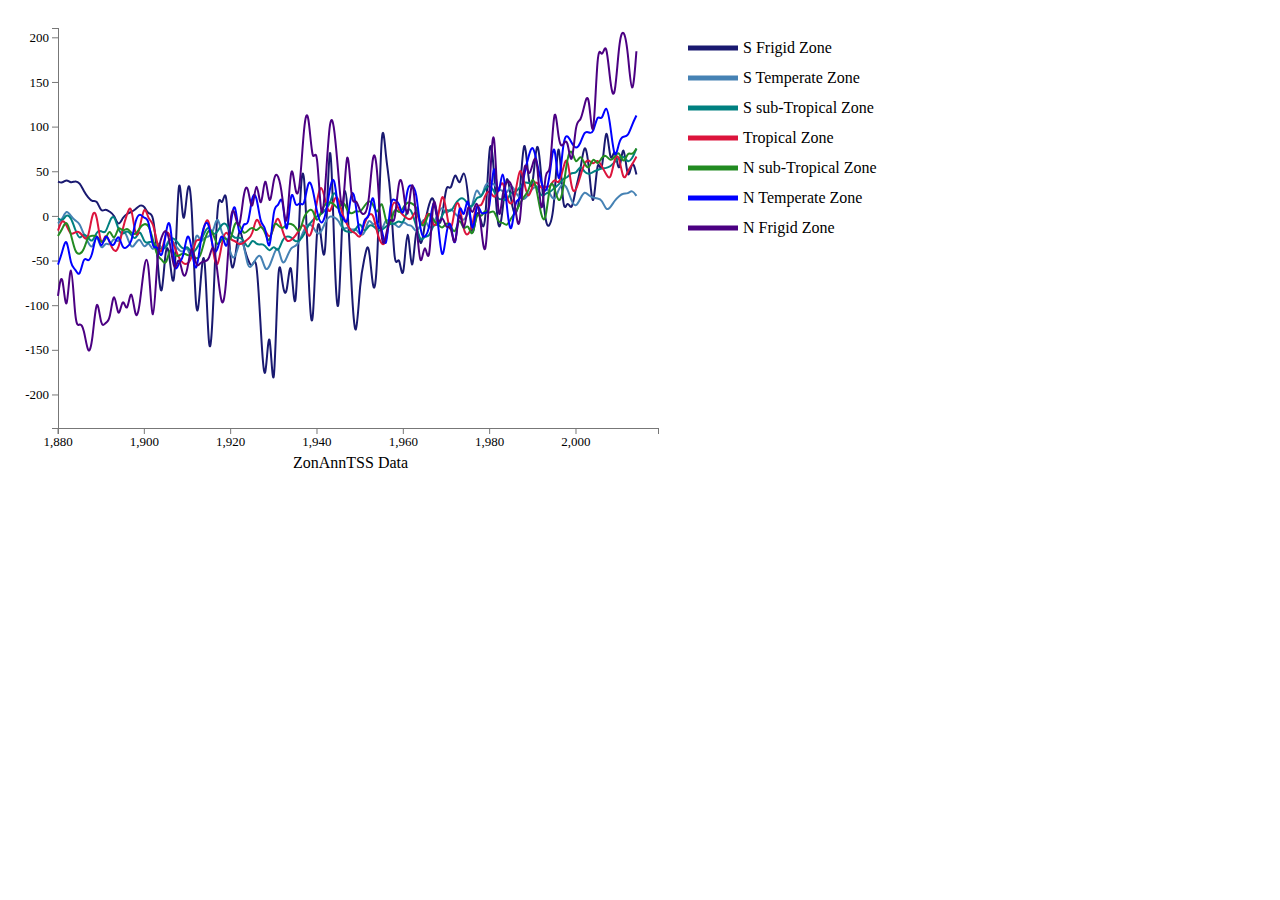
<file: d3js_projects/coursera_prj1/index.html>
<!DOCTYPE html>
<html>
  <head>
    <meta charset="utf-8">
    <script src="data/ExcelFormattedGISTEMPData2JS.js"></script>
    <script src="../d3.min.js"></script>
    <link rel="stylesheet" href="main.css">
  </head>
  <body>
    <div id="svg-draw">
    </div>

    <script type="text/javascript" src="main.js"></script>
  </body>
</html>
</file>
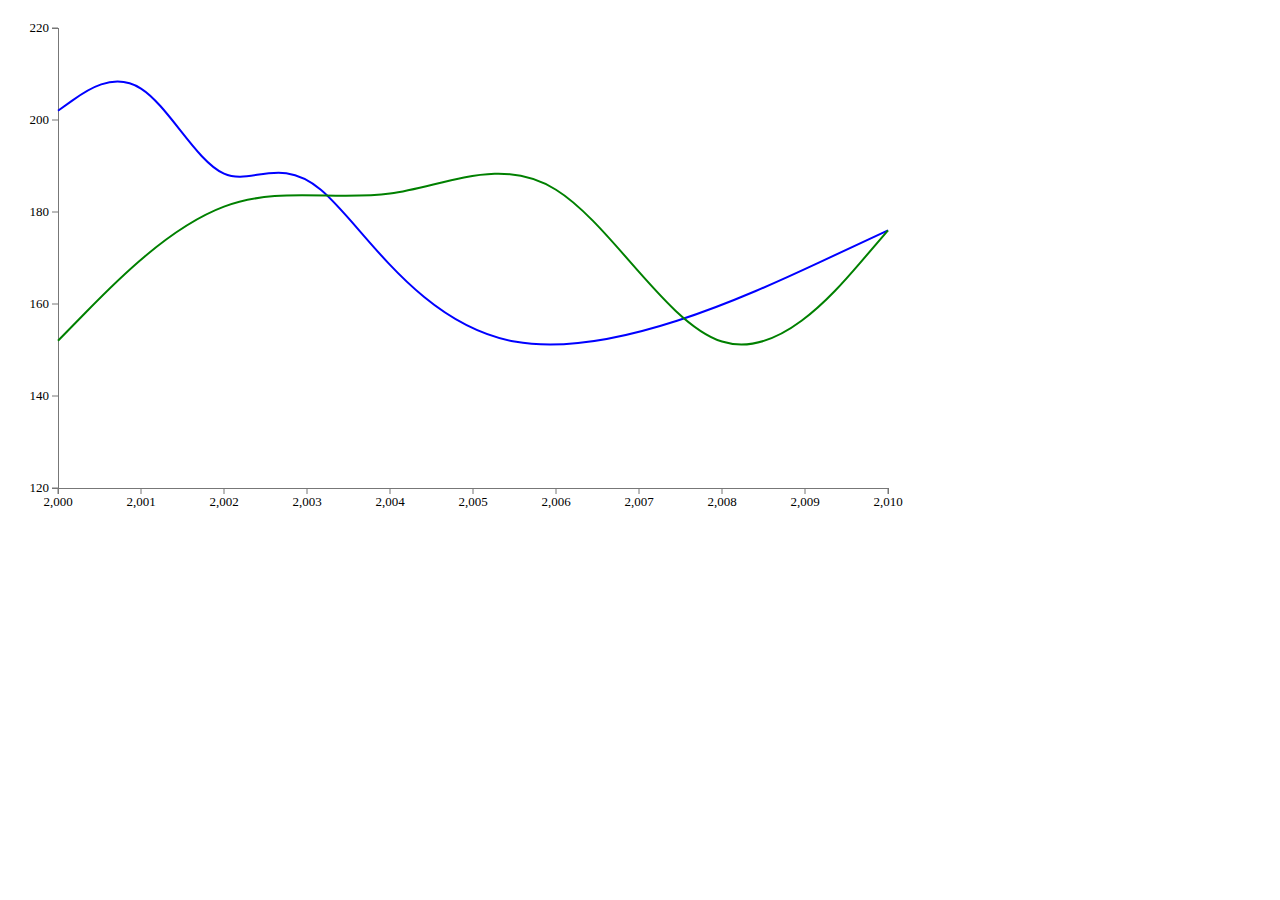
<file: d3js_projects/multi_line/index.html>
<!DOCTYPE html>
<html>
  <head>
    <meta charset="utf-8">
    <script src="../d3.min.js"></script>

    <link href="main.css" rel="stylesheet">
  </head>
  
  <body>
    
    <div class="container">
      <div class="jumbotron">
        
      </div>
    </div>

    <div id="svg-draw"></div>

    <script src="main.js"></script>
  </body>
</html>
</file>
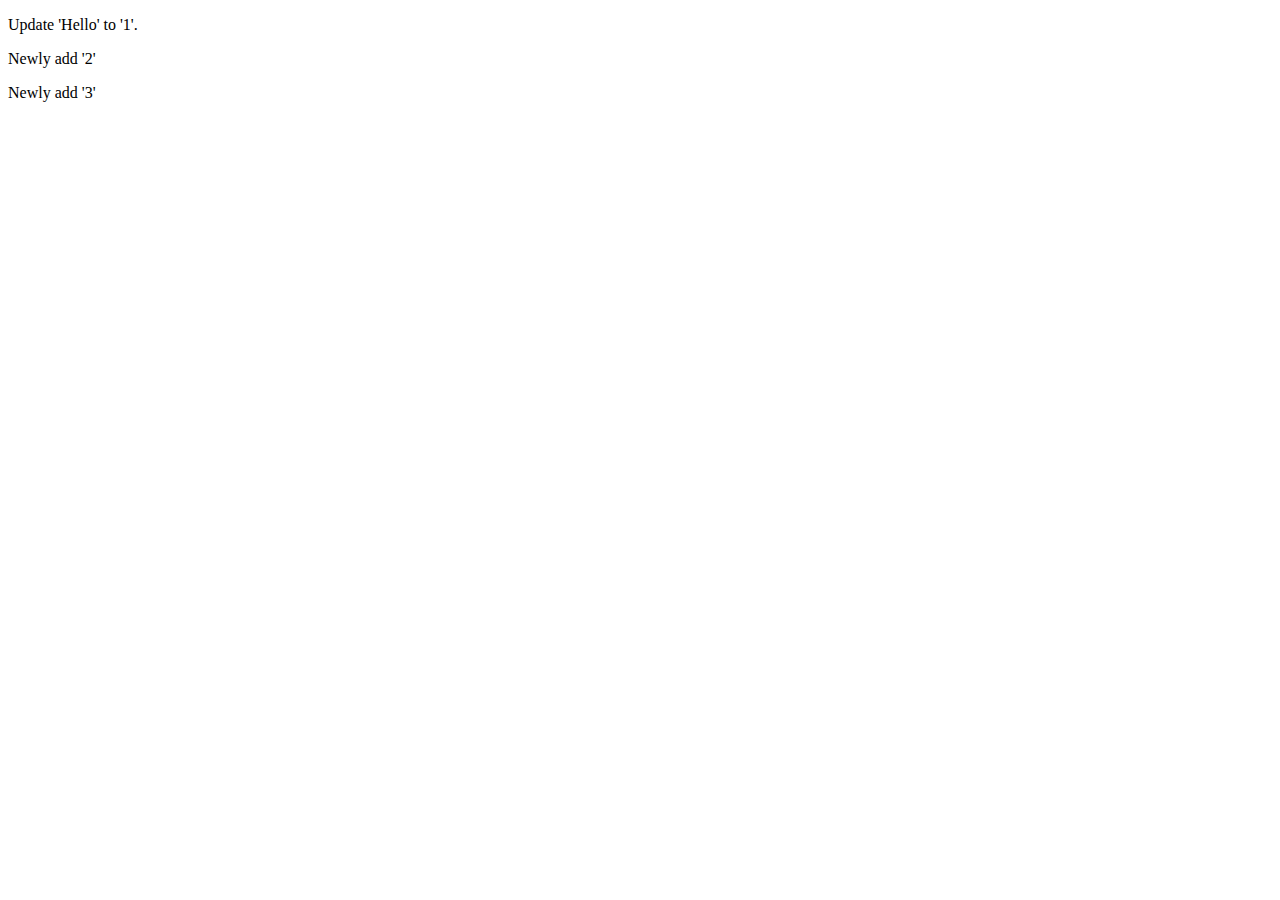
<file: d3js_projects/select_joins/index.html>
<!DOCTYPE html>
<html>
  <head>
    <meta charset="utf-8">
    <script type="text/javascript" src="../d3.min.js"></script>
  </head>
  <body>
    <p>Hello!</p>

    <script type="text/javascript" src="main.js"></script>
  </body>
</html>
</file>
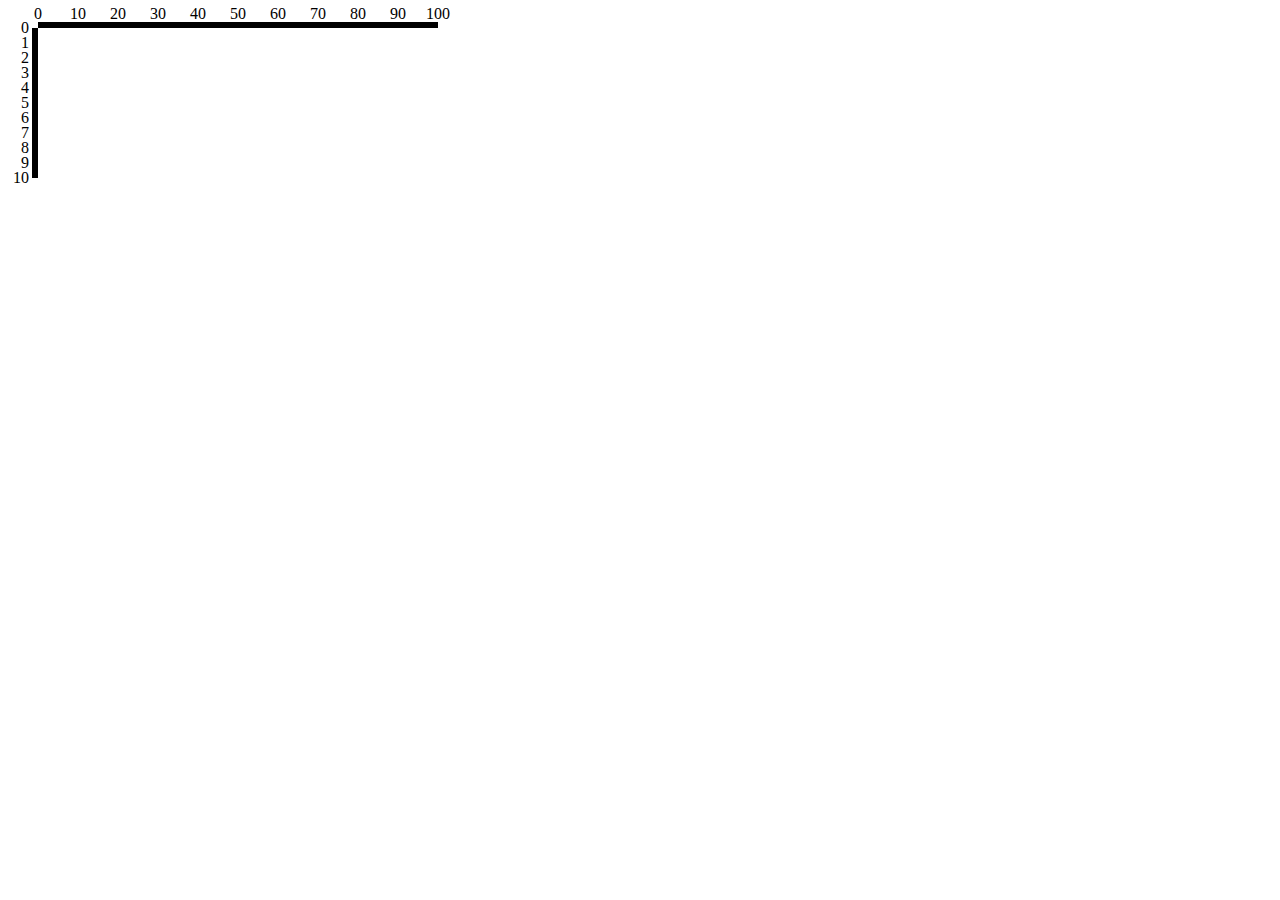
<file: d3js_projects/svg_axis/index.html>
<!DOCTYPE html>
<html>
  <head>
    <meta charset="utf-8">
    <script type="text/javascript" src="../d3.min.js"></script>
  </head>
  <body>
    <div id="draw">
    </div>

    <script type="text/javascript" src="main.js"></script>
  </body>
</html>
</file>
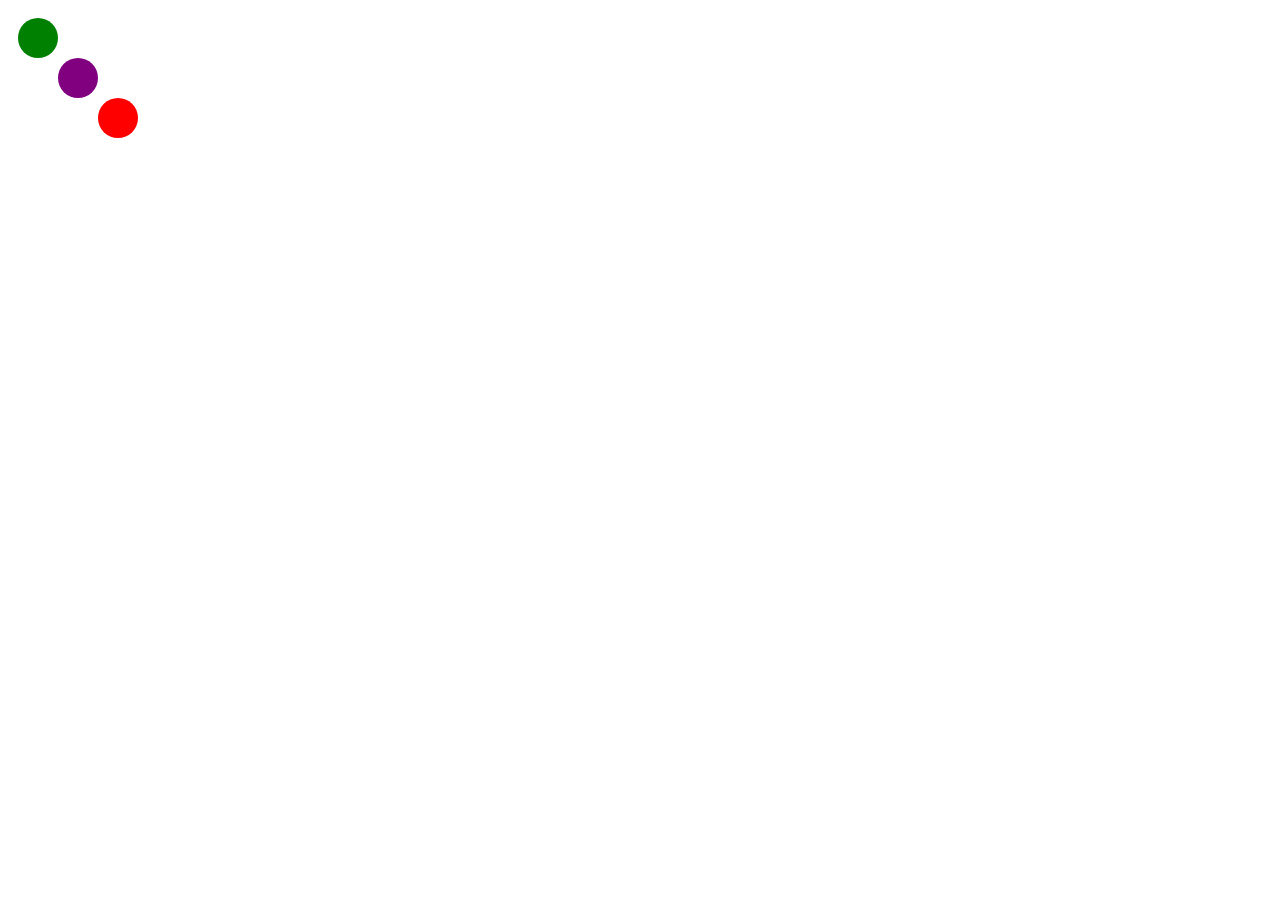
<file: d3js_projects/svg_coord/index.html>
<!DOCTYPE html>
<html>
  <head>
    <meta charset="utf-8">
    <script type="text/javascript" src="../d3.min.js"></script>
  </head>
  <body>
    <div id="draw"></div>

    <script type="text/javascript" src="main.js"></script>
  </body>
</html>
</file>
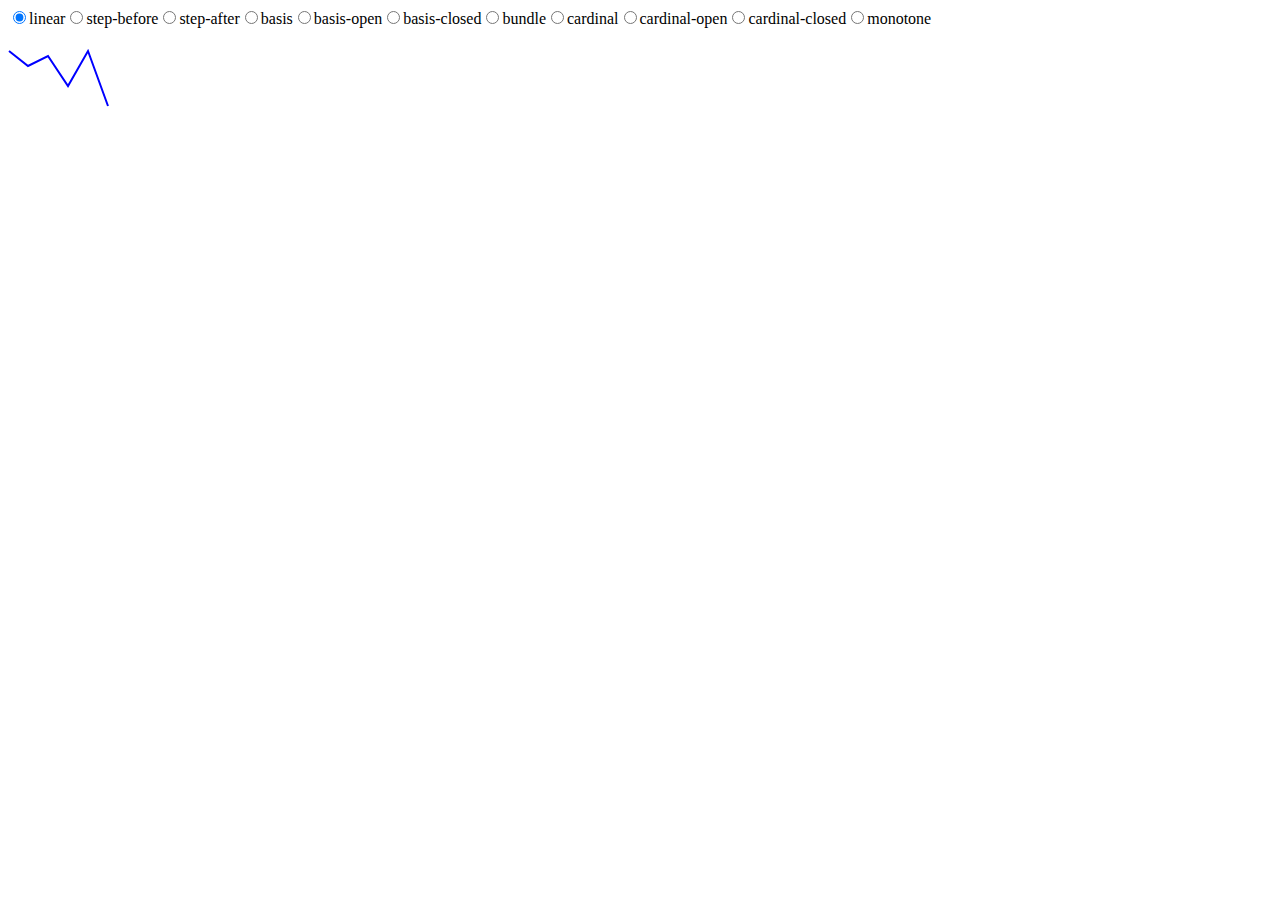
<file: d3js_projects/svg_path/index.html>
<!DOCTYPE html>
<html>
  <head>
    <meta charset="utf-8">
    <script type="text/javascript" src="../d3.min.js"></script>
  </head>
  <body>
    <div id="interpolations">
    </div>
    <br />
    <div id="draw"></div>

    <script type="text/javascript" src="main.js"></script>
  </body>
</html>
</file>
<file: d3js_projects/coursera_prj1/main.css>
.axis path {
    fill: none;
    stroke: #777;
    shape-rendering: crispEdges;
}

.axis .tick line {
    stroke: #777;
    stroke-width: 1px;
}

.axis text {
    font-family: Lato;
    font-size: 13px;
}
</file>
<file: d3js_projects/multi_line/main.css>
.axis path {
    fill: none;
    stroke: #777;
    shape-rendering: crispEdges;
}

.axis .tick line {
    stroke: #777;
    stroke-width: 1px;
}

.axis text {
    font-family: Lato;
    font-size: 13px;
}
</file>
